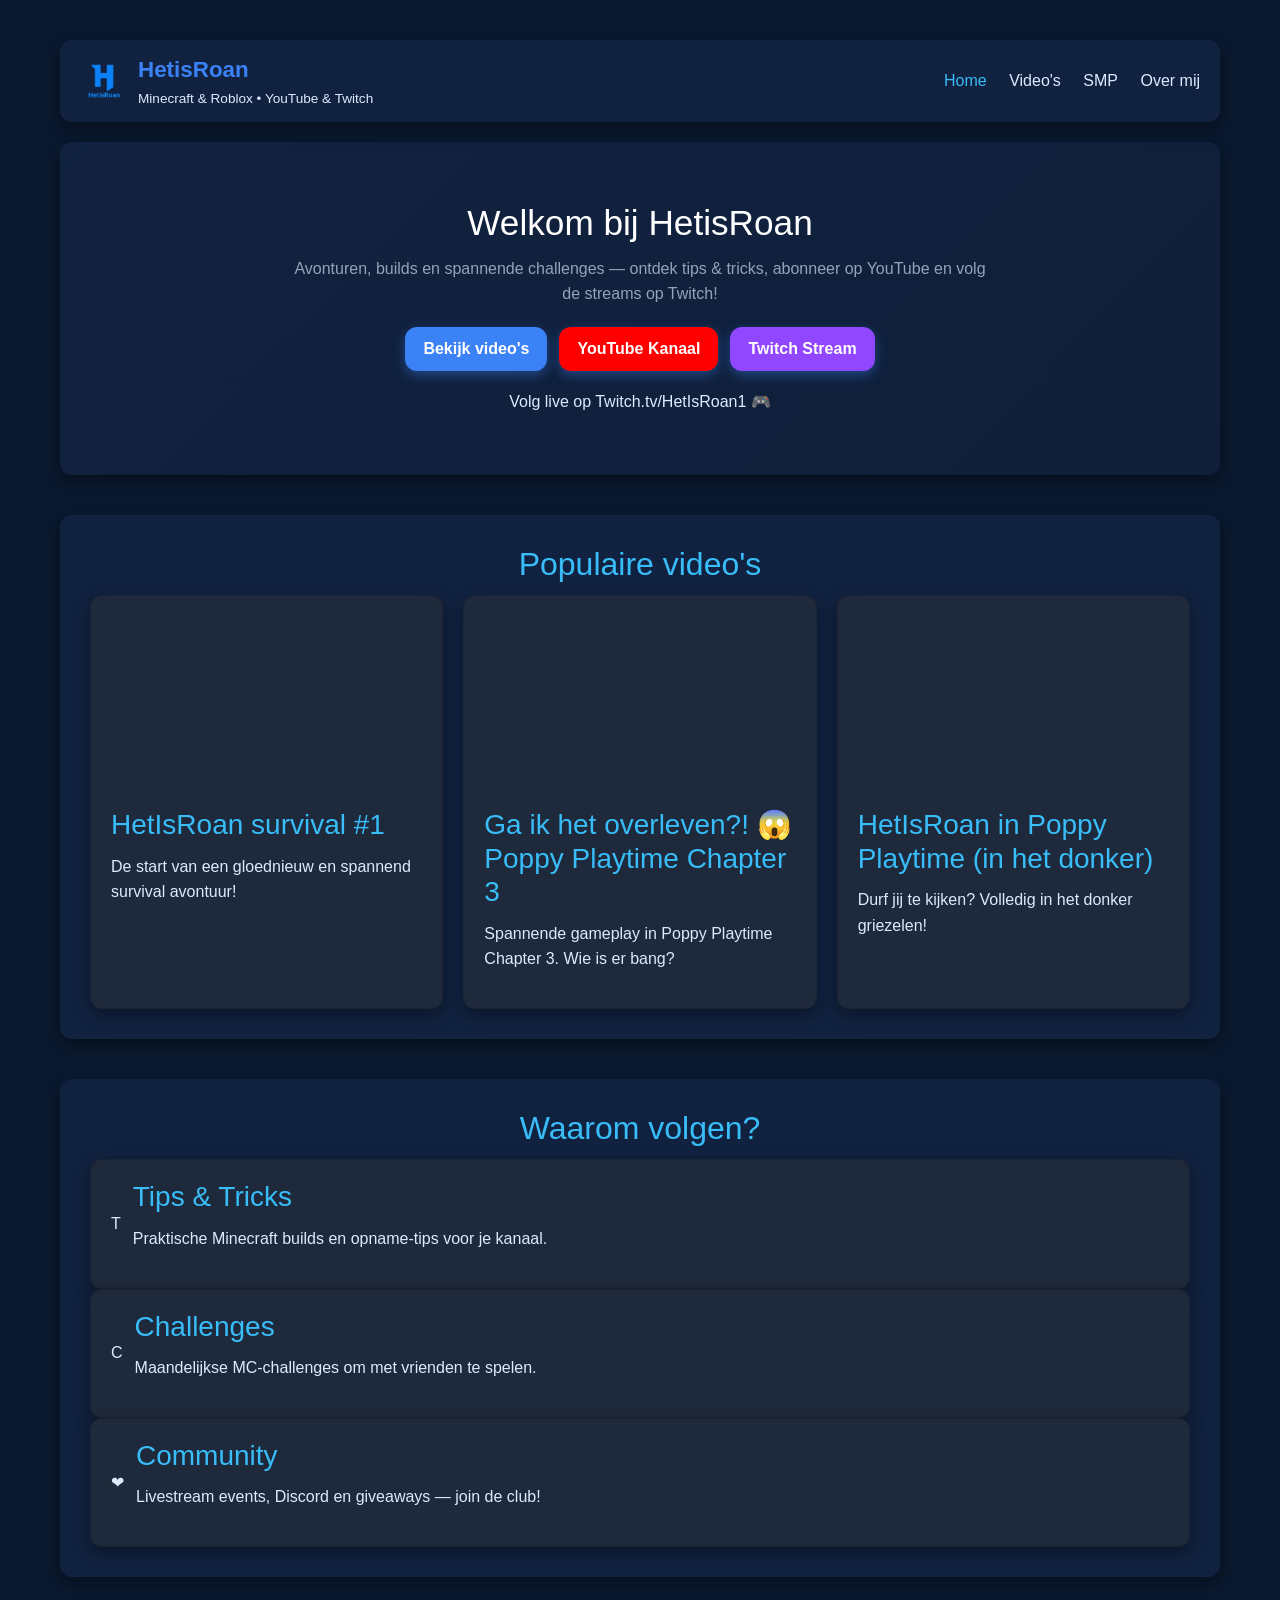
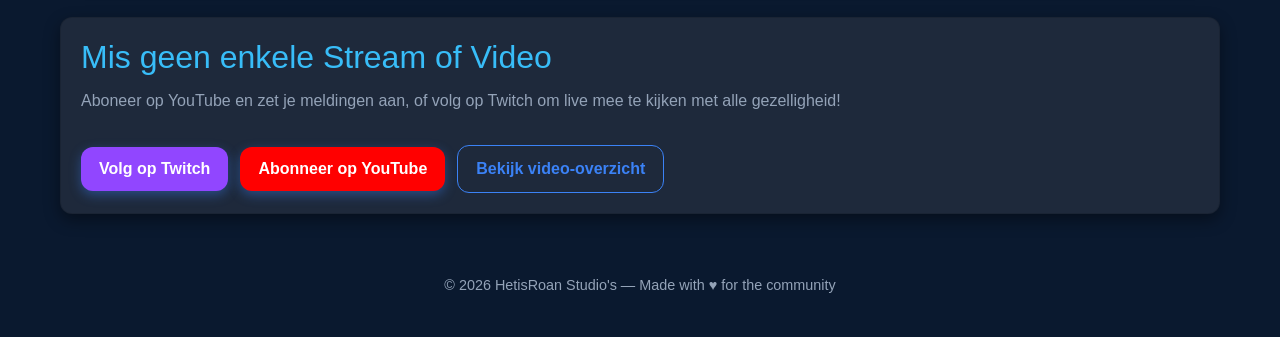
<file: index.html>
<!DOCTYPE html>
<html lang="nl">

<head>
    <meta charset="utf-8">
    <meta name="viewport" content="width=device-width, initial-scale=1, shrink-to-fit=no">
    <title>HetisRoan - Home</title>
    <link rel="stylesheet" href="https://cdn.jsdelivr.net/npm/bootstrap@4.3.1/dist/css/bootstrap.min.css"
        integrity="sha384-ggOyR0iXCbMQv3Xipma34MD+dH/1fQ784/j6cY/iJTQUOhcWr7x9JvoRxT2MZw1T" crossorigin="anonymous">
    <link rel="stylesheet" href="style.css">
    <link rel="icon" href="images/logo.png">
</head>

<body>

    <!-- Decorative particles -->
    <div class="firefly" style="top:8%; left:10%; animation-delay:0s;"></div>
    <div class="firefly" style="top:20%; left:78%; animation-delay:1.2s;"></div>
    <div class="firefly" style="top:58%; left:52%; animation-delay:2.2s;"></div>
    <div class="firefly" style="top:82%; left:28%; animation-delay:3.3s;"></div>

    <div class="wrap">

        <!-- Header -->
        <header>
            <div class="header-inner">
                <div class="brand">
                    <div class="logo">
                        <a href="index.html"><img src="images/logo.png" alt="HetisRoan logo"></a>
                    </div>
                    <div>
                        <div class="site-title">HetisRoan</div>
                        <div style="font-size:.85rem;color:#dbeafe">Minecraft & Roblox • YouTube & Twitch</div>
                    </div>
                </div>
                <nav>
                    <a href="index.html" style="color:var(--accent);">Home</a>
                    <a href="videos.html">Video's</a>
                    <a href="smp.html">SMP</a>
                    <a href="about.html">Over mij</a>
                </nav>
            </div>
        </header>

        <!-- Hero -->
        <section class="hero fade-in" id="hero" style="margin-top: 20px;">
            <div class="content">
                <h1>Welkom bij HetisRoan</h1>
                <p>Avonturen, builds en spannende challenges — ontdek tips & tricks, abonneer op YouTube en volg de
                    streams op Twitch!</p>
                <div class="cta"
                    style="margin-top:18px; display:flex; gap:12px; justify-content:center; flex-wrap:wrap;">
                    <a class="btn" href="videos.html">Bekijk video's</a>
                    <a class="btn" href="https://youtube.com/@HetIsRoann" target="_blank"
                        style="background-color: #FF0000; color: #fff;">YouTube Kanaal</a>
                    <a class="btn" href="https://twitch.tv/HetIsRoan1" target="_blank"
                        style="background-color: #9146FF; color: #fff;">Twitch Stream</a>
                </div>
                <div class="news-strip" style="justify-content:center;margin-top:18px">
                    <div class="news-item">Volg live op Twitch.tv/HetIsRoan1 🎮</div>
                </div>
            </div>
        </section>

        <!-- Populaire video's -->
        <section class="videos fade-in" style="animation-delay:.4s">
            <h2 style="text-align:center;margin-bottom:12px">Populaire video's</h2>
            <div class="card-container">
                <article class="card video-card">
                    <iframe src="https://www.youtube.com/embed/d1iCaRgi4NE" title="HetIsRoan survival #1"
                        allowfullscreen></iframe>
                    <h3>HetIsRoan survival #1</h3>
                    <p>De start van een gloednieuw en spannend survival avontuur!</p>
                </article>

                <article class="card video-card">
                    <iframe src="https://www.youtube.com/embed/bzMWxW762c4"
                        title="Ga ik het overleven?! 😱 Poppy Playtime Chapter 3" allowfullscreen></iframe>
                    <h3>Ga ik het overleven?! 😱 Poppy Playtime Chapter 3</h3>
                    <p>Spannende gameplay in Poppy Playtime Chapter 3. Wie is er bang?</p>
                </article>

                <article class="card video-card">
                    <iframe src="https://www.youtube.com/embed/BeBpv0HLyuM"
                        title="HetIsRoan in Poppy Playtime (in het donker)" allowfullscreen></iframe>
                    <h3>HetIsRoan in Poppy Playtime (in het donker)</h3>
                    <p>Durf jij te kijken? Volledig in het donker griezelen!</p>
                </article>
            </div>
        </section>

        <!-- Features -->
        <section class="features fade-in" style="animation-delay:.65s">
            <h2 style="text-align:center;margin-bottom:12px">Waarom volgen?</h2>
            <div class="feature-cards">
                <div class="card hover-info clickable" data-content="tips">
                    <div style="display:flex;gap:12px;align-items:center">
                        <div class="icon">T</div>
                        <div>
                            <h3>Tips & Tricks</h3>
                            <p>Praktische Minecraft builds en opname-tips voor je kanaal.</p>
                        </div>
                    </div>
                    <div class="tooltip">Klik voor tips</div>
                </div>

                <div class="card hover-info clickable" data-content="challenges">
                    <div style="display:flex;gap:12px;align-items:center">
                        <div class="icon">C</div>
                        <div>
                            <h3>Challenges</h3>
                            <p>Maandelijkse MC-challenges om met vrienden te spelen.</p>
                        </div>
                    </div>
                    <div class="tooltip">Speel mee!</div>
                </div>

                <div class="card hover-info clickable" data-content="community">
                    <div style="display:flex;gap:12px;align-items:center">
                        <div class="icon">❤</div>
                        <div>
                            <h3>Community</h3>
                            <p>Livestream events, Discord en giveaways — join de club!</p>
                        </div>
                    </div>
                    <div class="tooltip">Word lid</div>
                </div>
            </div>
        </section>

        <!-- Twitch & Discord callout -->
        <section class="card fade-in" style="animation-delay:.85s">
            <h2>Mis geen enkele Stream of Video</h2>
            <p style="color:var(--muted)">Aboneer op YouTube en zet je meldingen aan, of volg op Twitch om live mee te
                kijken met alle gezelligheid!</p>
            <div style="display:flex;gap:12px;flex-wrap:wrap;align-items:center; margin-top:15px;">
                <a class="btn" href="https://twitch.tv/HetIsRoan1" target="_blank"
                    style="background-color: #9146FF;">Volg op Twitch</a>
                <a class="btn" href="https://youtube.com/@HetIsRoann" target="_blank"
                    style="background-color: #FF0000;">Abonneer op YouTube</a>
                <a class="btn-ghost" href="videos.html">Bekijk video-overzicht</a>
            </div>
        </section>

        <footer>
            <div class="footer-small">© <span id="year"></span> HetisRoan Studio's — Made with ♥ for the community</div>
        </footer>

    </div>

    <!-- Modal -->
    <div class="modal-bg" id="modal-bg">
        <div class="modal" id="modal">
            <h2 id="modal-title">Titel</h2>
            <div id="modal-body" style="text-align:left;color:#e6f2ff"></div>
            <div class="actions">
                <button id="modal-close" class="btn-ghost">Sluiten</button>
            </div>
        </div>
    </div>

    <!-- JS -->
    <script>
        document.getElementById('year').textContent = new Date().getFullYear();

        // Hero parallax
        (function () {
            const hero = document.getElementById('hero');
            window.addEventListener('mousemove', e => {
                const w = window.innerWidth, h = window.innerHeight;
                const x = (e.clientX - w / 2) / w;
                const y = (e.clientY - h / 2) / h;
                hero.style.transform = `translate3d(${x * 6}px, ${y * 6}px, 0)`;
            });
            window.addEventListener('mouseout', () => { hero.style.transform = 'none'; });
        })();

        // Scroll reveal
        const faders = document.querySelectorAll('.fade-in');
        const observer = new IntersectionObserver((entries, obs) => {
            entries.forEach(e => {
                if (e.isIntersecting) { e.target.classList.add('show'); obs.unobserve(e.target); }
            });
        }, { threshold: 0.15 });
        faders.forEach(f => observer.observe(f));

        // Modal interactions
        const modalBg = document.getElementById('modal-bg');
        const modal = document.getElementById('modal');
        const modalTitle = document.getElementById('modal-title');
        const modalBody = document.getElementById('modal-body');
        const modalClose = document.getElementById('modal-close');

        document.querySelectorAll('.clickable').forEach(card => {
            card.addEventListener('click', () => {
                const t = card.dataset.content;
                modalBg.style.display = 'flex';
                modal.classList.add('show');
                if (t === 'tips') {
                    modalTitle.textContent = 'Tips & Tricks';
                    modalBody.innerHTML = `<ul style="padding-left:18px">
            <li>Gebruik scaffolding bij grote builds.</li>
            <li>Plan korte scripts voor video’s.</li>
            <li>Leer basis redstone en automatische farms.</li>
            <li>Gebruik goede audio en belichting.</li>
          </ul>`;
                }
                else if (t === 'challenges') {
                    modalTitle.textContent = 'Minecraft Challenges';
                    modalBody.innerHTML = `<ul style="padding-left:18px">
            <li>🏹 100 dagen Hardcore</li>
            <li>🌌 Skyblock zonder hulpmiddelen</li>
            <li>🔥 Nether-only runs</li>
            <li>⏱️ Speedrun met vrienden</li>
          </ul>`;
                }
                else if (t === 'community') {
                    modalTitle.textContent = 'Community & Streams';
                    modalBody.innerHTML = `<p>Volg mee op <a href="https://twitch.tv/HetIsRoan1" target="_blank" style="color:var(--accent);">Twitch</a> en abonneer op <a href="https://youtube.com/@HetIsRoann" target="_blank" style="color:var(--accent);">YouTube</a> om niets te missen!</p>`;
                }
            });
        });

        modalClose.addEventListener('click', () => { modalBg.style.display = 'none'; modal.classList.remove('show'); });
        modalBg.addEventListener('click', e => { if (e.target === modalBg) { modalBg.style.display = 'none'; modal.classList.remove('show'); } });
        document.addEventListener('keydown', e => { if (e.key === 'Escape') { modalBg.style.display = 'none'; modal.classList.remove('show'); } });
    </script>
    <script src="https://code.jquery.com/jquery-3.3.1.slim.min.js"
        integrity="sha384-q8i/X+965DzO0rT7abK41JStQIAqVgRVzpbzo5smXKp4YfRvH+8abtTE1Pi6jizo"
        crossorigin="anonymous"></script>
    <script src="https://cdn.jsdelivr.net/npm/popper.js@1.14.7/dist/umd/popper.min.js"
        integrity="sha384-UO2eT0CpHqdSJQ6hJty5KVphtPhzWj9WO1clHTMGa3JDZwrnQq4sF86dIHNDz0W1"
        crossorigin="anonymous"></script>
    <script src="https://cdn.jsdelivr.net/npm/bootstrap@4.3.1/dist/js/bootstrap.min.js"
        integrity="sha384-JjSmVgyd0p3pXB1rRibZUAYoIIy6OrQ6VrjIEaFf/nJGzIxFDsf4x0xIM+B07jRM"
        crossorigin="anonymous"></script>

</body>

</html>
</file>
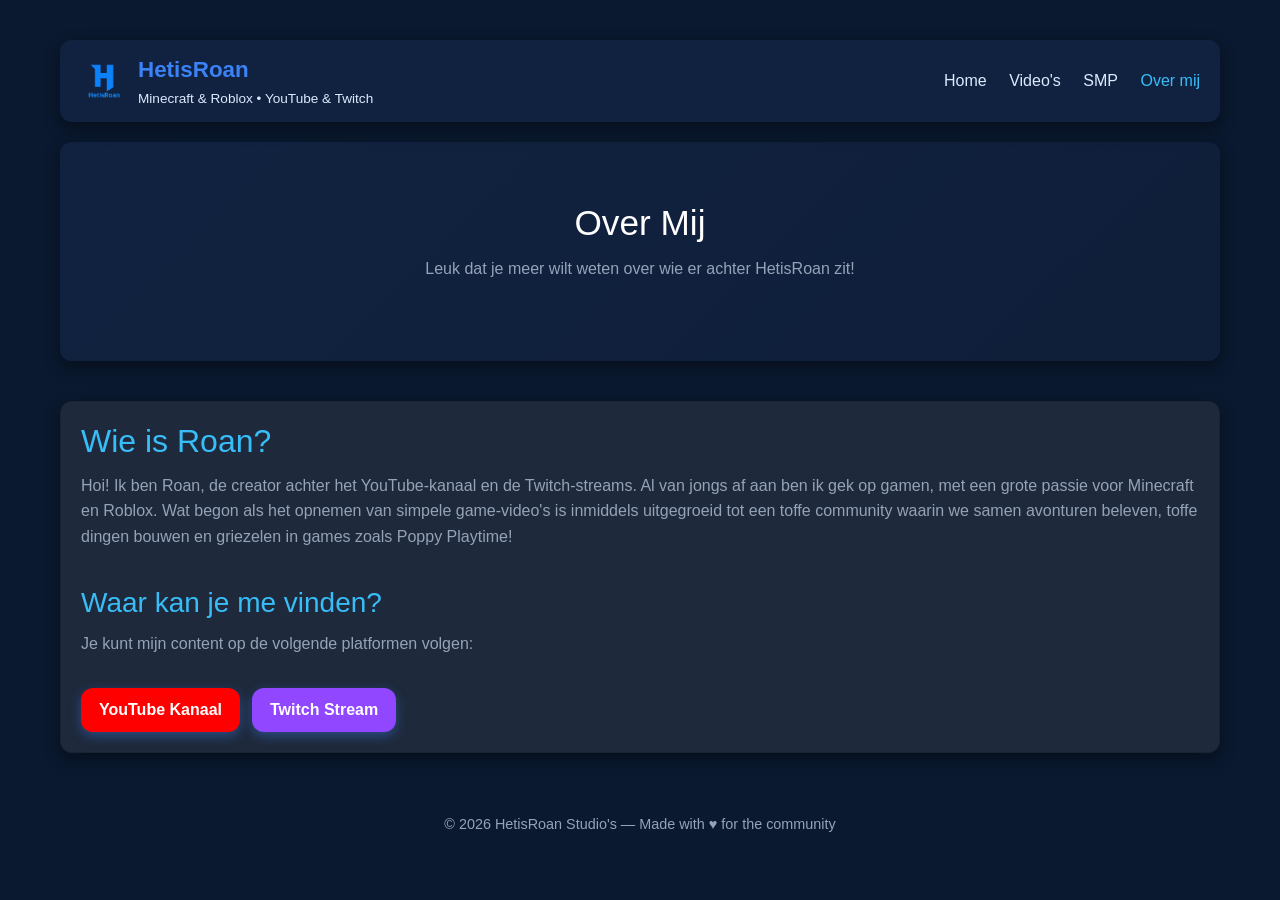
<file: about.html>
<!DOCTYPE html>
<html lang="nl">

<head>
    <meta charset="utf-8">
    <meta name="viewport" content="width=device-width, initial-scale=1, shrink-to-fit=no">
    <title>HetisRoan - Over mij</title>
    <link rel="stylesheet" href="https://cdn.jsdelivr.net/npm/bootstrap@4.3.1/dist/css/bootstrap.min.css"
        integrity="sha384-ggOyR0iXCbMQv3Xipma34MD+dH/1fQ784/j6cY/iJTQUOhcWr7x9JvoRxT2MZw1T" crossorigin="anonymous">
    <link rel="stylesheet" href="style.css">
    <link rel="icon" href="images/logo.png">
</head>

<body>

    <!-- Decorative particles -->
    <div class="firefly" style="top:8%; left:10%; animation-delay:0s;"></div>
    <div class="firefly" style="top:20%; left:78%; animation-delay:1.2s;"></div>
    <div class="firefly" style="top:58%; left:52%; animation-delay:2.2s;"></div>
    <div class="firefly" style="top:82%; left:28%; animation-delay:3.3s;"></div>

    <div class="wrap">

        <!-- Header -->
        <header>
            <div class="header-inner">
                <div class="brand">
                    <div class="logo">
                        <a href="index.html"><img src="images/logo.png" alt="HetisRoan logo"></a>
                    </div>
                    <div>
                        <div class="site-title">HetisRoan</div>
                        <div style="font-size:.85rem;color:#dbeafe">Minecraft & Roblox • YouTube & Twitch</div>
                    </div>
                </div>
                <nav>
                    <a href="index.html">Home</a>
                    <a href="videos.html">Video's</a>
                    <a href="smp.html">SMP</a>
                    <a href="about.html" style="color:var(--accent);">Over mij</a>
                </nav>
            </div>
        </header>

        <!-- Hero / Pagina Titel -->
        <section class="hero fade-in" id="hero" style="margin-top: 20px;">
            <div class="content">
                <h1>Over Mij</h1>
                <p>Leuk dat je meer wilt weten over wie er achter HetisRoan zit!</p>
            </div>
        </section>

        <!-- Inhoud Over Mij -->
        <section class="card fade-in" style="animation-delay:.4s">
            <h2>Wie is Roan?</h2>
            <p style="color:var(--muted); line-height: 1.6;">
                Hoi! Ik ben Roan, de creator achter het YouTube-kanaal en de Twitch-streams. Al van jongs af aan ben ik
                gek op gamen, met een grote passie voor Minecraft en Roblox. Wat begon als het opnemen van simpele
                game-video's is inmiddels uitgegroeid tot een toffe community waarin we samen avonturen beleven, toffe
                dingen bouwen en griezelen in games zoals Poppy Playtime!
            </p>
            <h3 style="margin-top: 20px;">Waar kan je me vinden?</h3>
            <p style="color:var(--muted);">Je kunt mijn content op de volgende platformen volgen:</p>
            <div style="display:flex;gap:12px;flex-wrap:wrap;align-items:center; margin-top:15px;">
                <a class="btn" href="https://youtube.com/@HetIsRoann" target="_blank"
                    style="background-color: #FF0000;">YouTube Kanaal</a>
                <a class="btn" href="https://twitch.tv/HetIsRoan1" target="_blank"
                    style="background-color: #9146FF;">Twitch Stream</a>
            </div>
        </section>

        <footer>
            <div class="footer-small">© <span id="year"></span> HetisRoan Studio's — Made with ♥ for the community</div>
        </footer>

    </div>

    <!-- JS -->
    <script>
        document.getElementById('year').textContent = new Date().getFullYear();

        // Hero parallax
        (function () {
            const hero = document.getElementById('hero');
            window.addEventListener('mousemove', e => {
                const w = window.innerWidth, h = window.innerHeight;
                const x = (e.clientX - w / 2) / w;
                const y = (e.clientY - h / 2) / h;
                hero.style.transform = `translate3d(${x * 6}px, ${y * 6}px, 0)`;
            });
            window.addEventListener('mouseout', () => { hero.style.transform = 'none'; });
        })();

        // Scroll reveal
        const faders = document.querySelectorAll('.fade-in');
        const observer = new IntersectionObserver((entries, obs) => {
            entries.forEach(e => {
                if (e.isIntersecting) { e.target.classList.add('show'); obs.unobserve(e.target); }
            });
        }, { threshold: 0.15 });
        faders.forEach(f => observer.observe(f));
    </script>
    <script src="https://code.jquery.com/jquery-3.3.1.slim.min.js"
        integrity="sha384-q8i/X+965DzO0rT7abK41JStQIAqVgRVzpbzo5smXKp4YfRvH+8abtTE1Pi6jizo"
        crossorigin="anonymous"></script>
    <script src="https://cdn.jsdelivr.net/npm/popper.js@1.14.7/dist/umd/popper.min.js"
        integrity="sha384-UO2eT0CpHqdSJQ6hJty5KVphtPhzWj9WO1clHTMGa3JDZwrnQq4sF86dIHNDz0W1"
        crossorigin="anonymous"></script>
    <script src="https://cdn.jsdelivr.net/npm/bootstrap@4.3.1/dist/js/bootstrap.min.js"
        integrity="sha384-JjSmVgyd0p3pXB1rRibZUAYoIIy6OrQ6VrjIEaFf/nJGzIxFDsf4x0xIM+B07jRM"
        crossorigin="anonymous"></script>

</body>

</html>
</file>
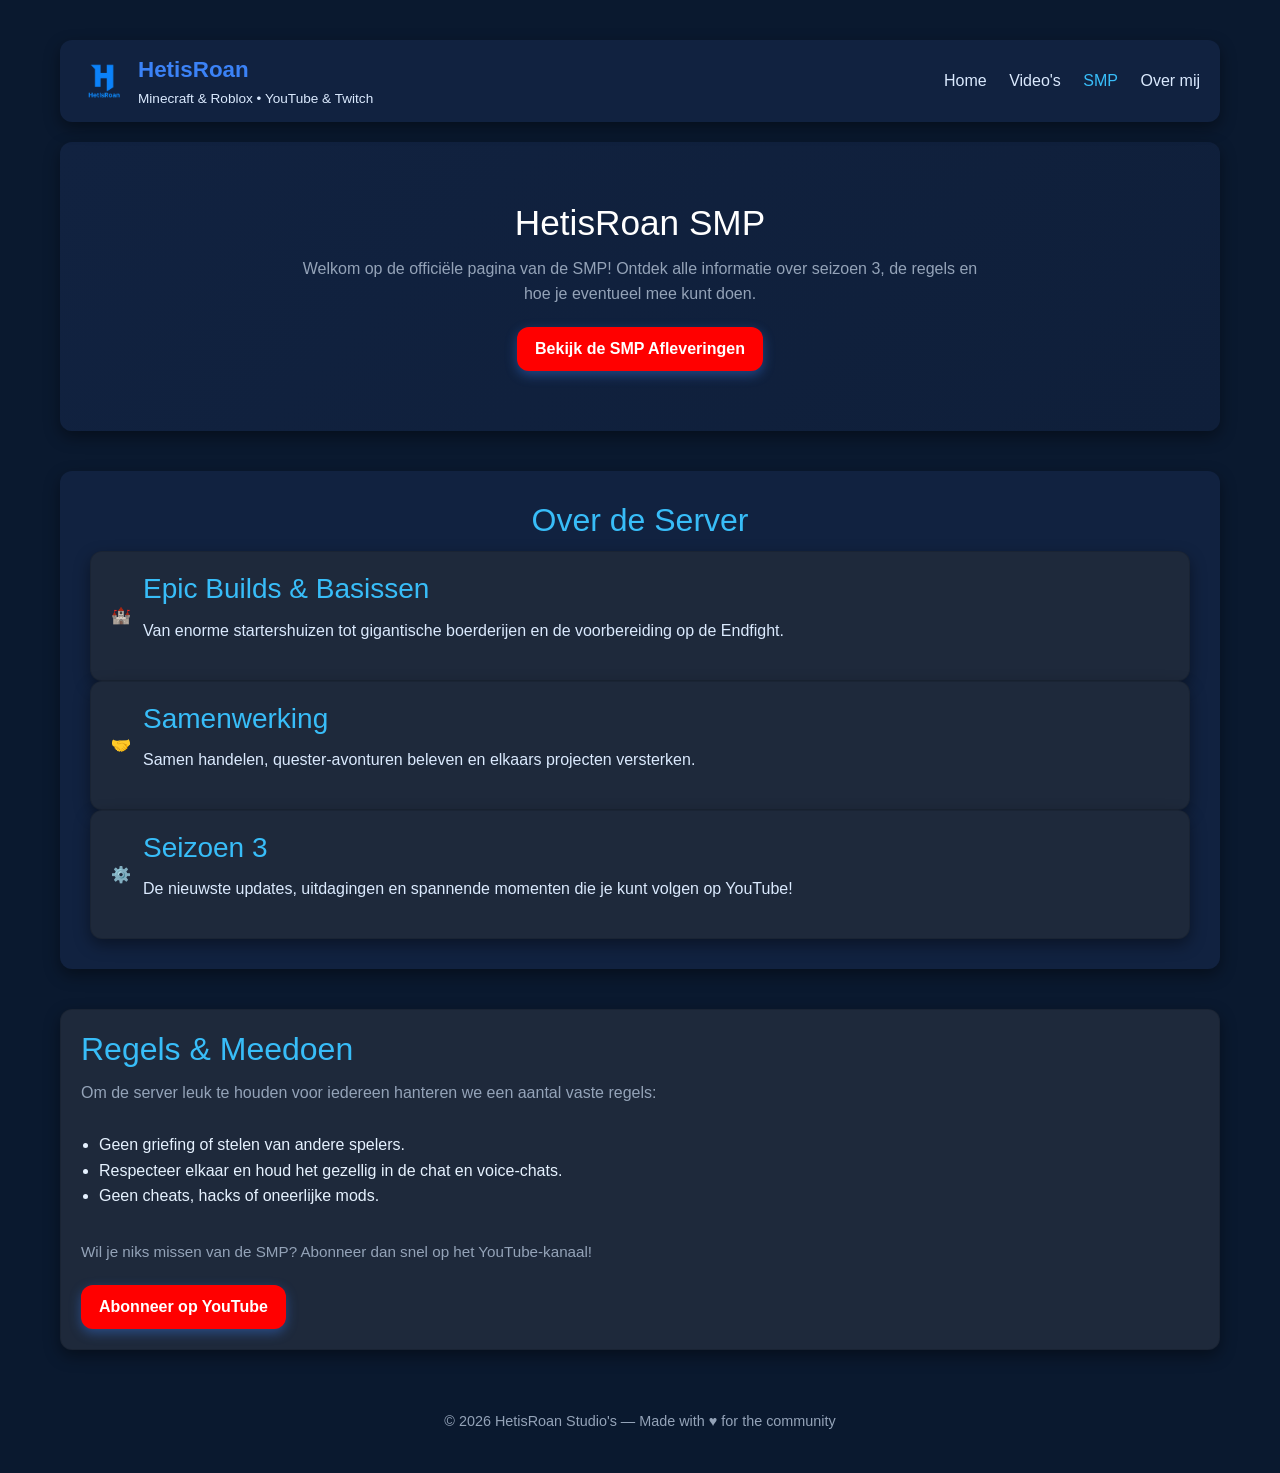
<file: smp.html>
<!DOCTYPE html>
<html lang="nl">

<head>
    <meta charset="utf-8">
    <meta name="viewport" content="width=device-width, initial-scale=1, shrink-to-fit=no">
    <title>HetisRoan - SMP</title>
    <link rel="stylesheet" href="https://cdn.jsdelivr.net/npm/bootstrap@4.3.1/dist/css/bootstrap.min.css"
        integrity="sha384-ggOyR0iXCbMQv3Xipma34MD+dH/1fQ784/j6cY/iJTQUOhcWr7x9JvoRxT2MZw1T" crossorigin="anonymous">
    <link rel="stylesheet" href="style.css">
    <link rel="icon" href="images/logo.png">
</head>

<body>

    <!-- Decorative particles -->
    <div class="firefly" style="top:8%; left:10%; animation-delay:0s;"></div>
    <div class="firefly" style="top:20%; left:78%; animation-delay:1.2s;"></div>
    <div class="firefly" style="top:58%; left:52%; animation-delay:2.2s;"></div>
    <div class="firefly" style="top:82%; left:28%; animation-delay:3.3s;"></div>

    <div class="wrap">

        <!-- Header -->
        <header>
            <div class="header-inner">
                <div class="brand">
                    <div class="logo">
                        <a href="index.html"><img src="images/logo.png" alt="HetisRoan logo"></a>
                    </div>
                    <div>
                        <div class="site-title">HetisRoan</div>
                        <div style="font-size:.85rem;color:#dbeafe">Minecraft & Roblox • YouTube & Twitch</div>
                    </div>
                </div>
                <nav>
                    <a href="index.html">Home</a>
                    <a href="videos.html">Video's</a>
                    <a href="smp.html" style="color:var(--accent);">SMP</a>
                    <a href="about.html">Over mij</a>
                </nav>
            </div>
        </header>

        <!-- Hero / Pagina Titel -->
        <section class="hero fade-in" id="hero" style="margin-top: 20px;">
            <div class="content">
                <h1>HetisRoan SMP</h1>
                <p>Welkom op de officiële pagina van de SMP! Ontdek alle informatie over seizoen 3, de regels en hoe je
                    eventueel mee kunt doen.</p>
                <div class="cta"
                    style="margin-top:18px; display:flex; gap:12px; justify-content:center; flex-wrap:wrap;">
                    <a class="btn" href="https://youtube.com/@HetIsRoann" target="_blank"
                        style="background-color: #FF0000; color: #fff;">Bekijk de SMP Afleveringen</a>
                </div>
            </div>
        </section>

        <!-- SMP Informatie -->
        <section class="features fade-in" style="animation-delay:.4s">
            <h2 style="text-align:center;margin-bottom:12px">Over de Server</h2>
            <div class="feature-cards">
                <div class="card">
                    <div style="display:flex;gap:12px;align-items:center">
                        <div class="icon">🏰</div>
                        <div>
                            <h3>Epic Builds & Basissen</h3>
                            <p>Van enorme startershuizen tot gigantische boerderijen en de voorbereiding op de Endfight.
                            </p>
                        </div>
                    </div>
                </div>

                <div class="card">
                    <div style="display:flex;gap:12px;align-items:center">
                        <div class="icon">🤝</div>
                        <div>
                            <h3>Samenwerking</h3>
                            <p>Samen handelen, quester-avonturen beleven en elkaars projecten versterken.</p>
                        </div>
                    </div>
                </div>

                <div class="card">
                    <div style="display:flex;gap:12px;align-items:center">
                        <div class="icon">⚙️</div>
                        <div>
                            <h3>Seizoen 3</h3>
                            <p>De nieuwste updates, uitdagingen en spannende momenten die je kunt volgen op YouTube!</p>
                        </div>
                    </div>
                </div>
            </div>
        </section>

        <!-- Server Regels / Info Callout -->
        <section class="card fade-in" style="animation-delay:.6s">
            <h2>Regels & Meedoen</h2>
            <p style="color:var(--muted)">Om de server leuk te houden voor iedereen hanteren we een aantal vaste regels:
            </p>
            <ul style="color:#e6f2ff; padding-left:18px; margin-top: 10px;">
                <li>Geen griefing of stelen van andere spelers.</li>
                <li>Respecteer elkaar en houd het gezellig in de chat en voice-chats.</li>
                <li>Geen cheats, hacks of oneerlijke mods.</li>
            </ul>
            <div style="margin-top:15px;">
                <p style="color:var(--muted); font-size: 0.95rem;">Wil je niks missen van de SMP? Abonneer dan snel op
                    het YouTube-kanaal!</p>
                <a class="btn" href="https://youtube.com/@HetIsRoann" target="_blank"
                    style="background-color: #FF0000; margin-top: 5px;">Abonneer op YouTube</a>
            </div>
        </section>

        <footer>
            <div class="footer-small">© <span id="year"></span> HetisRoan Studio's — Made with ♥ for the community</div>
        </footer>

    </div>

    <!-- JS -->
    <script>
        document.getElementById('year').textContent = new Date().getFullYear();

        // Hero parallax
        (function () {
            const hero = document.getElementById('hero');
            window.addEventListener('mousemove', e => {
                const w = window.innerWidth, h = window.innerHeight;
                const x = (e.clientX - w / 2) / w;
                const y = (e.clientY - h / 2) / h;
                hero.style.transform = `translate3d(${x * 6}px, ${y * 6}px, 0)`;
            });
            window.addEventListener('mouseout', () => { hero.style.transform = 'none'; });
        })();

        // Scroll reveal
        const faders = document.querySelectorAll('.fade-in');
        const observer = new IntersectionObserver((entries, obs) => {
            entries.forEach(e => {
                if (e.isIntersecting) { e.target.classList.add('show'); obs.unobserve(e.target); }
            });
        }, { threshold: 0.15 });
        faders.forEach(f => observer.observe(f));
    </script>
    <script src="https://code.jquery.com/jquery-3.3.1.slim.min.js"
        integrity="sha384-q8i/X+965DzO0rT7abK41JStQIAqVgRVzpbzo5smXKp4YfRvH+8abtTE1Pi6jizo"
        crossorigin="anonymous"></script>
    <script src="https://cdn.jsdelivr.net/npm/popper.js@1.14.7/dist/umd/popper.min.js"
        integrity="sha384-UO2eT0CpHqdSJQ6hJty5KVphtPhzWj9WO1clHTMGa3JDZwrnQq4sF86dIHNDz0W1"
        crossorigin="anonymous"></script>
    <script src="https://cdn.jsdelivr.net/npm/bootstrap@4.3.1/dist/js/bootstrap.min.js"
        integrity="sha384-JjSmVgyd0p3pXB1rRibZUAYoIIy6OrQ6VrjIEaFf/nJGzIxFDsf4x0xIM+B07jRM"
        crossorigin="anonymous"></script>

</body>

</html>
</file>
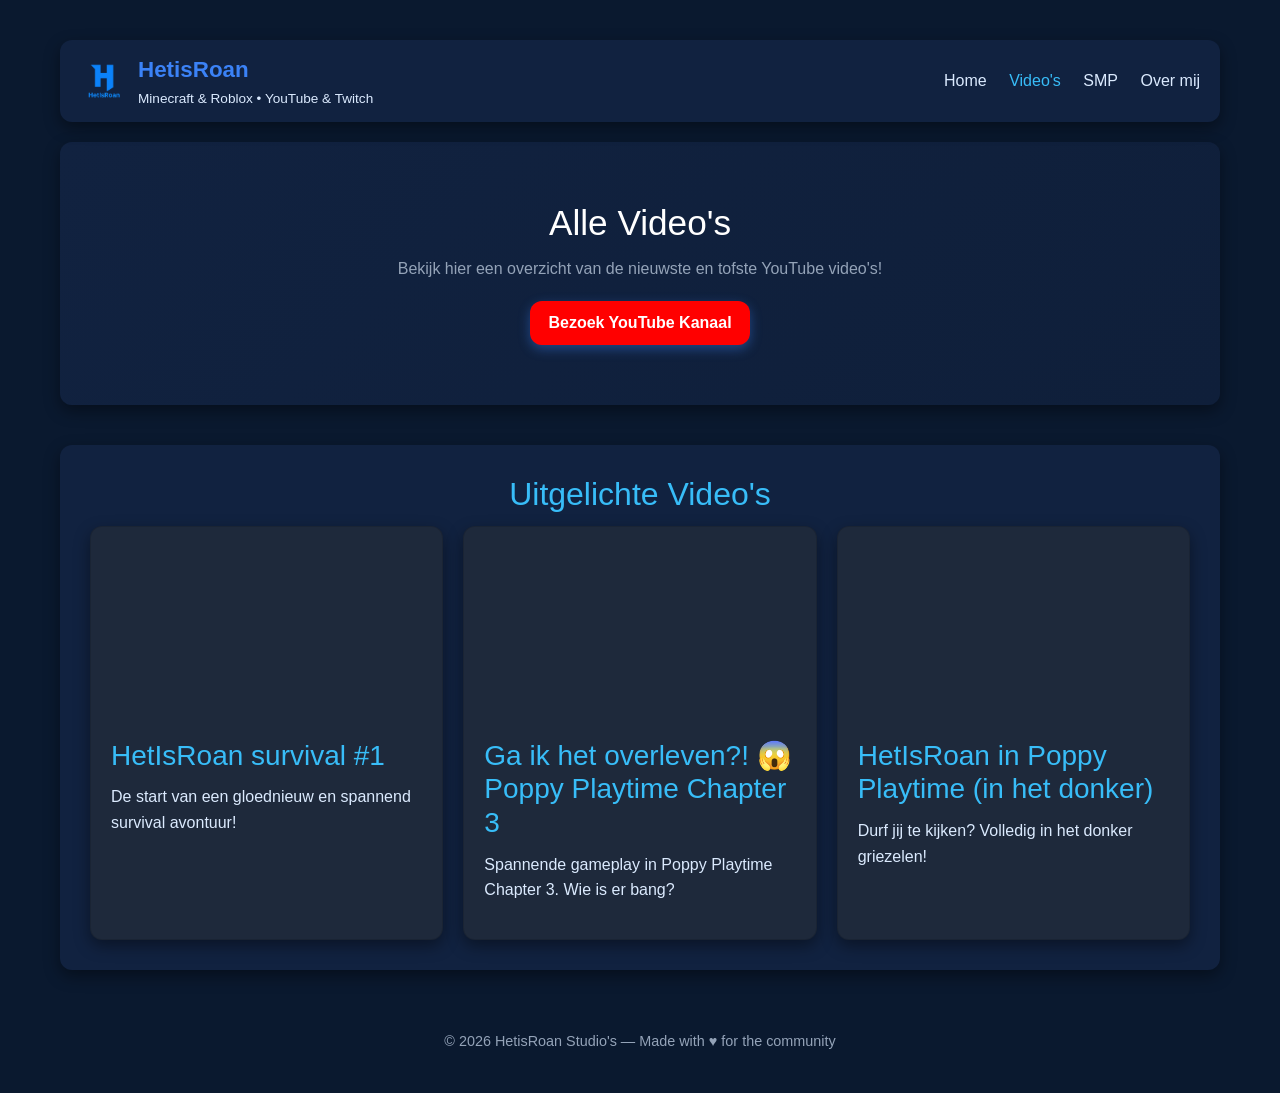
<file: videos.html>
<!DOCTYPE html>
<html lang="nl">

<head>
    <meta charset="utf-8">
    <meta name="viewport" content="width=device-width, initial-scale=1, shrink-to-fit=no">
    <title>HetisRoan - Video's</title>
    <link rel="stylesheet" href="https://cdn.jsdelivr.net/npm/bootstrap@4.3.1/dist/css/bootstrap.min.css"
        integrity="sha384-ggOyR0iXCbMQv3Xipma34MD+dH/1fQ784/j6cY/iJTQUOhcWr7x9JvoRxT2MZw1T" crossorigin="anonymous">
    <link rel="stylesheet" href="style.css">
    <link rel="icon" href="images/logo.png">
</head>

<body>

    <!-- Decorative particles -->
    <div class="firefly" style="top:8%; left:10%; animation-delay:0s;"></div>
    <div class="firefly" style="top:20%; left:78%; animation-delay:1.2s;"></div>
    <div class="firefly" style="top:58%; left:52%; animation-delay:2.2s;"></div>
    <div class="firefly" style="top:82%; left:28%; animation-delay:3.3s;"></div>

    <div class="wrap">

        <!-- Header -->
        <header>
            <div class="header-inner">
                <div class="brand">
                    <div class="logo">
                        <a href="index.html"><img src="images/logo.png" alt="HetisRoan logo"></a>
                    </div>
                    <div>
                        <div class="site-title">HetisRoan</div>
                        <div style="font-size:.85rem;color:#dbeafe">Minecraft & Roblox • YouTube & Twitch</div>
                    </div>
                </div>
                <nav>
                    <a href="index.html">Home</a>
                    <a href="videos.html" style="color:var(--accent);">Video's</a>
                    <a href="smp.html">SMP</a>
                    <a href="about.html">Over mij</a>
                </nav>
            </div>
        </header>

        <!-- Hero / Pagina Titel -->
        <section class="hero fade-in" id="hero" style="margin-top: 20px;">
            <div class="content">
                <h1>Alle Video's</h1>
                <p>Bekijk hier een overzicht van de nieuwste en tofste YouTube video's!</p>
                <div class="cta" style="margin-top:18px;">
                    <a class="btn" href="https://youtube.com/@HetIsRoann" target="_blank"
                        style="background-color: #FF0000; color: #fff;">Bezoek YouTube Kanaal</a>
                </div>
            </div>
        </section>

        <!-- Video Overzicht -->
        <section class="videos fade-in" style="animation-delay:.4s">
            <h2 style="text-align:center;margin-bottom:12px">Uitgelichte Video's</h2>
            <div class="card-container">
                <article class="card video-card">
                    <iframe src="https://www.youtube.com/embed/d1iCaRgi4NE" title="HetIsRoan survival #1"
                        allowfullscreen></iframe>
                    <h3>HetIsRoan survival #1</h3>
                    <p>De start van een gloednieuw en spannend survival avontuur!</p>
                </article>

                <article class="card video-card">
                    <iframe src="https://www.youtube.com/embed/bzMWxW762c4"
                        title="Ga ik het overleven?! 😱 Poppy Playtime Chapter 3" allowfullscreen></iframe>
                    <h3>Ga ik het overleven?! 😱 Poppy Playtime Chapter 3</h3>
                    <p>Spannende gameplay in Poppy Playtime Chapter 3. Wie is er bang?</p>
                </article>

                <article class="card video-card">
                    <iframe src="https://www.youtube.com/embed/BeBpv0HLyuM"
                        title="HetIsRoan in Poppy Playtime (in het donker)" allowfullscreen></iframe>
                    <h3>HetIsRoan in Poppy Playtime (in het donker)</h3>
                    <p>Durf jij te kijken? Volledig in het donker griezelen!</p>
                </article>
            </div>
        </section>

        <footer>
            <div class="footer-small">© <span id="year"></span> HetisRoan Studio's — Made with ♥ for the community</div>
        </footer>

    </div>

    <!-- JS -->
    <script>
        document.getElementById('year').textContent = new Date().getFullYear();

        // Hero parallax
        (function () {
            const hero = document.getElementById('hero');
            window.addEventListener('mousemove', e => {
                const w = window.innerWidth, h = window.innerHeight;
                const x = (e.clientX - w / 2) / w;
                const y = (e.clientY - h / 2) / h;
                hero.style.transform = `translate3d(${x * 6}px, ${y * 6}px, 0)`;
            });
            window.addEventListener('mouseout', () => { hero.style.transform = 'none'; });
        })();

        // Scroll reveal
        const faders = document.querySelectorAll('.fade-in');
        const observer = new IntersectionObserver((entries, obs) => {
            entries.forEach(e => {
                if (e.isIntersecting) { e.target.classList.add('show'); obs.unobserve(e.target); }
            });
        }, { threshold: 0.15 });
        faders.forEach(f => observer.observe(f));
    </script>
    <script src="https://code.jquery.com/jquery-3.3.1.slim.min.js"
        integrity="sha384-q8i/X+965DzO0rT7abK41JStQIAqVgRVzpbzo5smXKp4YfRvH+8abtTE1Pi6jizo"
        crossorigin="anonymous"></script>
    <script src="https://cdn.jsdelivr.net/npm/popper.js@1.14.7/dist/umd/popper.min.js"
        integrity="sha384-UO2eT0CpHqdSJQ6hJty5KVphtPhzWj9WO1clHTMGa3JDZwrnQq4sF86dIHNDz0W1"
        crossorigin="anonymous"></script>
    <script src="https://cdn.jsdelivr.net/npm/bootstrap@4.3.1/dist/js/bootstrap.min.js"
        integrity="sha384-JjSmVgyd0p3pXB1rRibZUAYoIIy6OrQ6VrjIEaFf/nJGzIxFDsf4x0xIM+B07jRM"
        crossorigin="anonymous"></script>

</body>

</html>
</file>
<file: style.css>
/* ===== Root variables ===== */
:root {
  --bg: #0a192f;            /* diepe donkerblauwe achtergrond */
  --bg-alt: #112240;        /* lichtere variant */
  --primary: #3b82f6;       /* blauw voor knoppen/links */
  --primary-dark: #2563eb;
  --text: #dbeafe;          /* lichtblauw voor tekst */
  --muted: #94a3b8;         /* grijzig voor subtiele tekst */
  --card-bg: #1e293b;       /* kaarten achtergrond */
  --border: #334155;
  --accent: #38bdf8;        /* cyaan accenten */
  --danger: #f43f5e;        /* rood accent voor hover */
  --radius: 12px;
  --shadow: 0 6px 16px rgba(0,0,0,0.4);
  --transition: all .3s ease;
  font-size: 16px;
}

/* ===== Reset ===== */
* { margin:0; padding:0; box-sizing:border-box; }
body {
  font-family: 'Segoe UI', sans-serif;
  background: var(--bg);
  color: var(--text);
  line-height: 1.6;
  overflow-x: hidden;
}
a { text-decoration: none; color: var(--primary); transition: var(--transition); }
a:hover { color: var(--accent); }
img { max-width:100%; }

/* ===== Fireflies ===== */
.firefly {
  position:absolute;
  width:8px; height:8px;
  background:#fff;
  border-radius:50%;
  opacity:0.7;
  animation: flicker 4s infinite alternate, move 12s infinite linear;
}
@keyframes flicker { from{opacity:.3;} to{opacity:1;} }
@keyframes move { from{transform:translate(0,0);} to{transform:translate(20px,-30px);} }

/* ===== Wrapper ===== */
.wrap {
  max-width:1200px;
  margin:0 auto;
  padding:20px;
}

/* ===== Header ===== */
header {
  background: var(--bg-alt);
  padding:12px 20px;
  border-radius: var(--radius);
  box-shadow: var(--shadow);
  position:sticky; top:0; z-index:100;
  margin: 20px auto 0 auto;
  max-width: 1200px;
}
.header-inner {
  display:flex;
  justify-content:space-between;
  align-items:center;
  flex-wrap:wrap;
}
.brand {
  display:flex;
  align-items:center;
  gap:10px;
}
.brand img { height:48px; }
.site-title { font-size:1.4rem; font-weight:bold; color:var(--primary); }
nav a {
  margin-left:18px;
  font-weight:500;
  color:var(--text);
  position:relative;
}
nav a::after {
  content:"";
  position:absolute;
  left:0; bottom:-4px;
  width:0; height:2px;
  background:var(--primary);
  transition:var(--transition);
}
nav a:hover::after, nav a.active::after { width:100%; }
nav a.active { color: var(--accent); }

/* ===== Sections ===== */
section {
  margin:40px 0;
  padding:30px;
  border-radius:var(--radius);
  background:var(--bg-alt);
  box-shadow: var(--shadow);
  animation: fadeUp .8s ease both;
}
@keyframes fadeUp { from{opacity:0; transform:translateY(30px);} to{opacity:1; transform:none;} }
h1,h2,h3 { margin-bottom:12px; color:var(--accent); }

/* ===== Hero ===== */
.hero {
  text-align:center;
  background:linear-gradient(135deg, var(--bg-alt), #0f1f3a);
  padding:60px 20px;
  border-radius:var(--radius);
  box-shadow:var(--shadow);
}
.hero h1 { font-size:2.2rem; color:#fff; }
.hero p { max-width:700px; margin:0 auto 20px auto; color:var(--muted); }

/* ===== Buttons ===== */
.btn, .btn-ghost {
  padding:10px 18px;
  border-radius: var(--radius);
  border:none;
  cursor:pointer;
  transition: var(--transition);
  font-weight:600;
  display: inline-block;
  text-align: center;
}
.btn {
  background: var(--primary);
  color:#fff;
  box-shadow:0 4px 12px rgba(59,130,246,0.4);
}
.btn:hover { background: var(--primary-dark); transform:translateY(-2px); color: #fff; }
.twitch-btn { background-color: #9146FF; }
.youtube-btn { background-color: #FF0000; }

.btn-ghost {
  background:transparent;
  color:var(--primary);
  border:1px solid var(--primary);
}
.btn-ghost:hover { background:var(--primary-dark); color:#fff; }

/* ===== Cards ===== */
.card-container {
  display:grid;
  grid-template-columns:repeat(auto-fit,minmax(280px,1fr));
  gap:20px;
}
.card {
  background: var(--card-bg);
  border-radius: var(--radius);
  padding:20px;
  box-shadow: var(--shadow);
  transition: var(--transition);
}
.card:hover { transform:translateY(-6px); box-shadow:0 8px 20px rgba(0,0,0,0.5); }

/* Video cards */
.video-card iframe {
  width:100%;
  height:180px;
  border:none;
  border-radius: var(--radius);
  margin-bottom:12px;
}

/* ===== Footer ===== */
footer {
  margin:60px 0 20px 0;
  text-align:center;
  color:var(--muted);
  font-size:.9rem;
}
</file>
